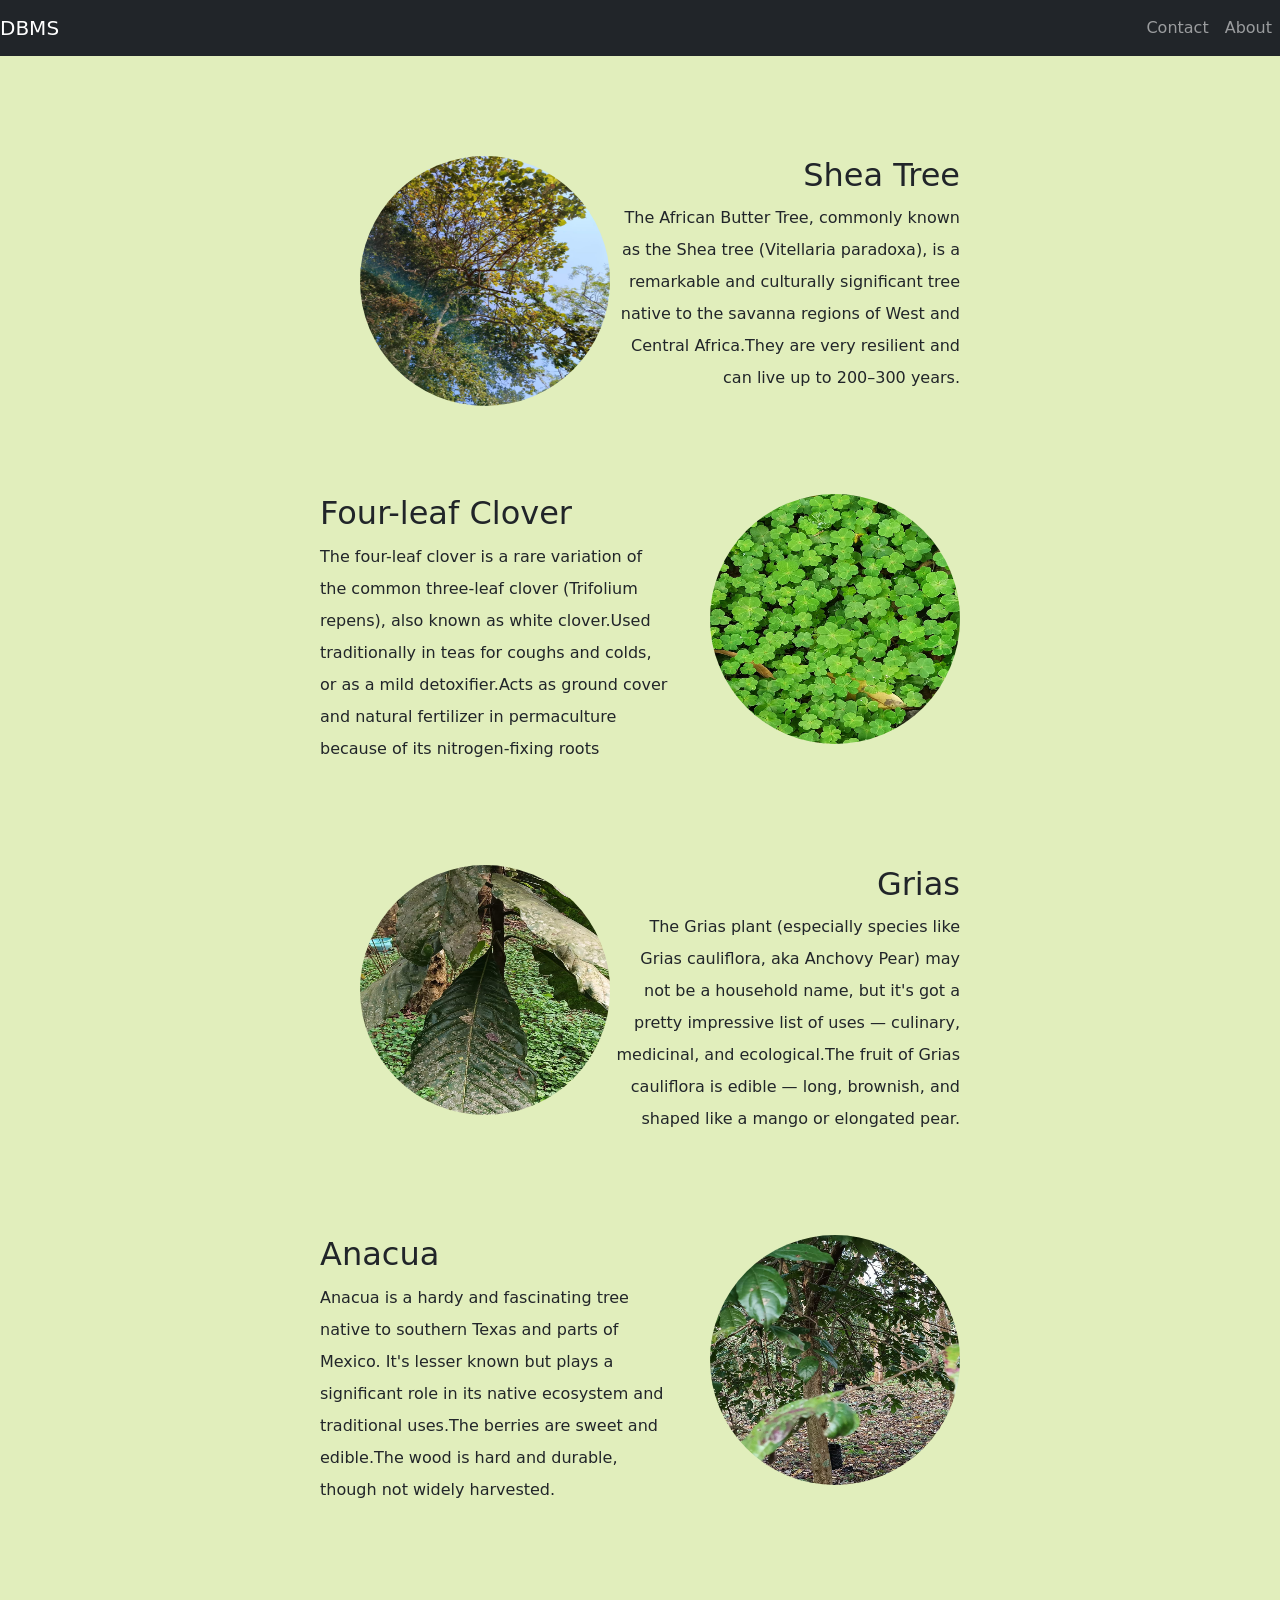
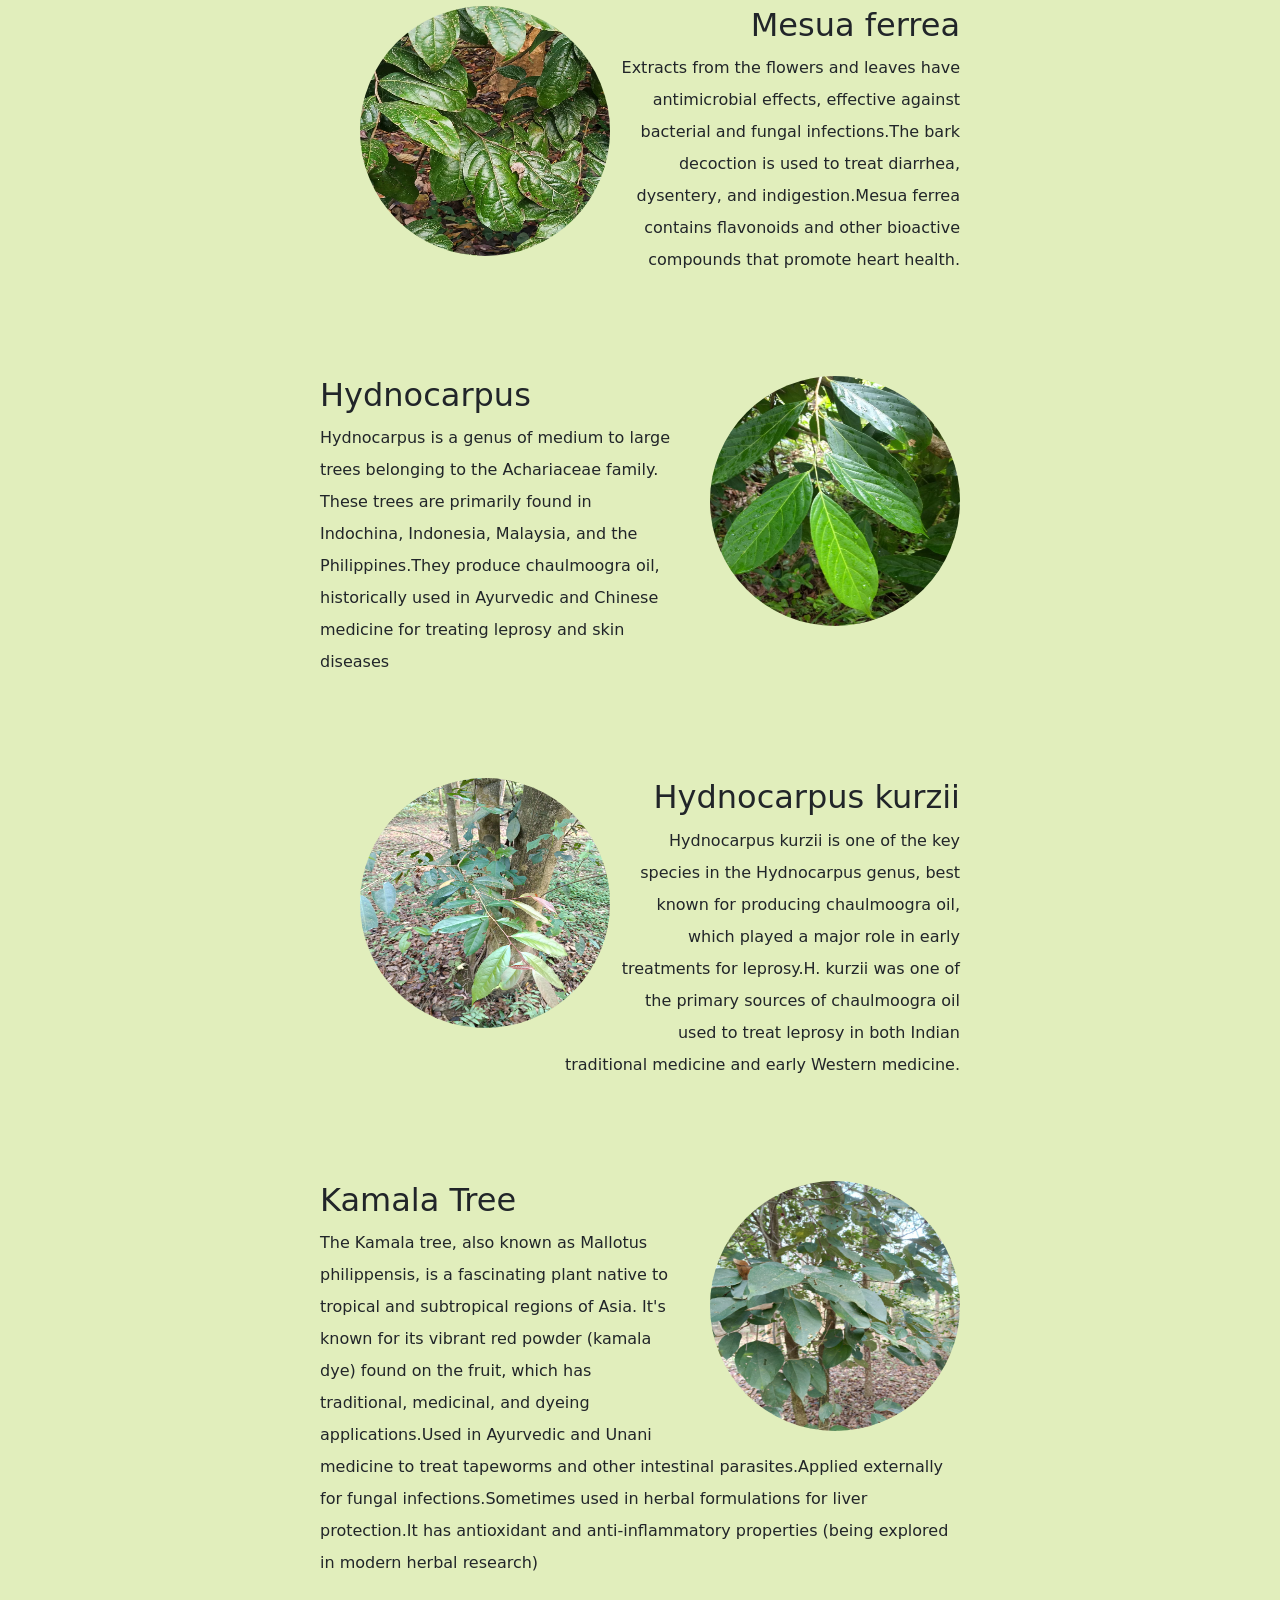
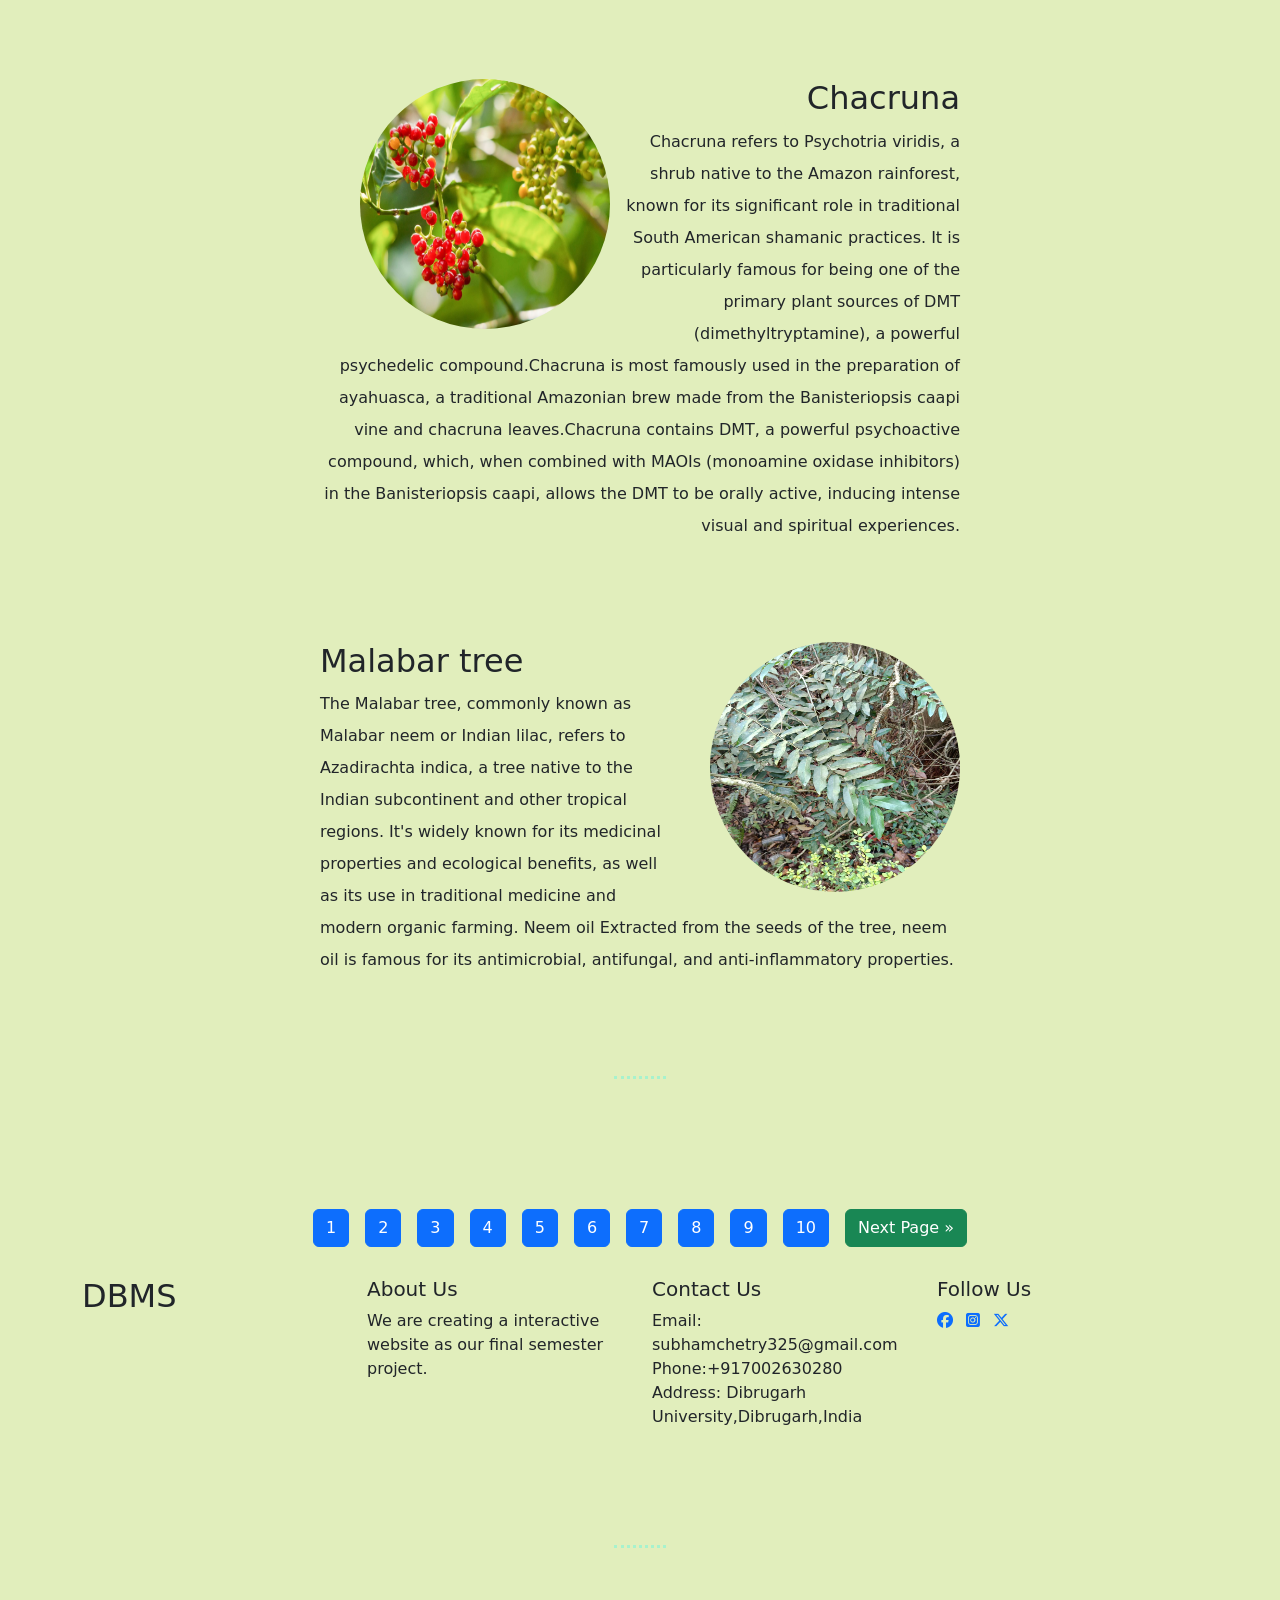
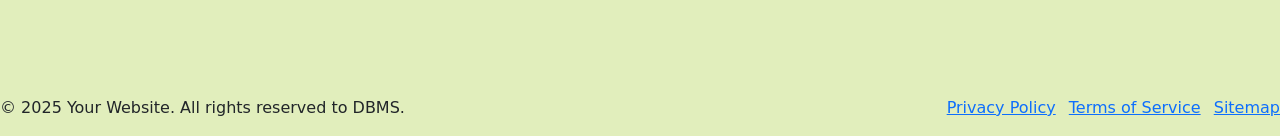
<file: lab1.html>
<!DOCTYPE html>
<html lang="en">
<head>
    <meta charset="UTF-8">
    <meta name="viewport" content="width=device-width, initial-scale=1.0">
    <title>Document</title>
    <link href="https://cdn.jsdelivr.net/npm/bootstrap@5.3.3/dist/css/bootstrap.min.css" rel="stylesheet" integrity="sha384-QWTKZyjpPEjISv5WaRU9OFeRpok6YctnYmDr5pNlyT2bRjXh0JMhjY6hW+ALEwIH" crossorigin="anonymous">
    <link rel="stylesheet" href="https://cdnjs.cloudflare.com/ajax/libs/font-awesome/6.5.1/css/all.min.css">

    <link rel="stylesheet" href="lab.css">
    
</head>
<body>
  <nav class="navbar navbar-expand-lg navbar-dark bg-dark">
    <a class="navbar-brand" href="">DBMS</a>
  <button class="navbar-toggler" type="button" data-toggle="collapse" data-target="#navbarTogglerDemo02" aria-controls="navbarTogglerDemo02" aria-expanded="false" aria-label="Togglenavigation">
    <span class="navbar-toggler-icon"></span>
  </button>

 <div class="collapse navbar-collapse" id="navbarTogglerDemo02">
    <ul class="navbar-nav ms-auto">
        <li class="nav-item">
          <a class="nav-link" href="">Contact</a>
        </li>
        <li class="nav-item">
            <a class="nav-link" href="">About</a>
          </li>

    </ul>

 </div>
</nav>
    <section>
        <div>
            <div class="images-odd">
                <img class="image-odd"src="P/img-11.jpg" alt="African Butter Tree ">
                <h2>Shea Tree</h2>
                <p>The African Butter Tree, commonly known as the Shea tree (Vitellaria paradoxa), is a remarkable and culturally significant tree native to the savanna regions of West and Central Africa.They are very resilient and can live up to 200–300 years.</p>
      
              </div>
              <div class="images">
                <img class="image" src="P/img-12.jpg" alt="">
                <h2>Four-leaf Clover</h2>
                <p>The four-leaf clover is a rare variation of the common three-leaf clover (Trifolium repens), also known as white clover.Used traditionally in teas for coughs and colds, or as a mild detoxifier.Acts as ground cover and natural fertilizer in permaculture because of its nitrogen-fixing roots

                </p>
              </div>
              <div class="images-odd">
                <img class="image-odd" src="P/img-13.jpg" alt="">
                <h2>Grias</h2>
                <p>The Grias plant (especially species like Grias cauliflora, aka Anchovy Pear) may not be a household name, but it's got a pretty impressive list of uses — culinary, medicinal, and ecological.The fruit of Grias cauliflora is edible — long, brownish, and shaped like a mango or elongated pear.

                </p>
              </div>
              <div class="images">
                <img class="image"src="P/img-14.jpg" alt=" ">
                <h2>Anacua</h2>
                <p>Anacua is a hardy and fascinating tree native to southern Texas and parts of Mexico. It's lesser known but plays a significant role in its native ecosystem and traditional uses.The berries are sweet and edible.The wood is hard and durable, though not widely harvested.

                </p>
            
                </p>
              </div>
            <div class="images-odd">
              <img class="image-odd" src="P/img-15.jpg">
              <h2>Mesua ferrea</h2>
              <p>Extracts from the flowers and leaves have antimicrobial effects, effective against bacterial and fungal infections.The bark decoction is used to treat diarrhea, dysentery, and indigestion.Mesua ferrea contains flavonoids and other bioactive compounds that promote heart health.</p>
            </div>
            <div class="images">
              <img class="image" src="P/img-16.jpg">
              <h2>Hydnocarpus</h2>
              <p>Hydnocarpus is a genus of medium to large trees belonging to the Achariaceae family. These trees are primarily found in Indochina, Indonesia, Malaysia, and the Philippines.They produce chaulmoogra oil, historically used in Ayurvedic and Chinese medicine for treating leprosy and skin diseases
              </p>
            </div>
            <div class="images-odd">
              <img class="image-odd" src="P/img-17.jpg">
              <h2>Hydnocarpus kurzii</h2>
              <p>Hydnocarpus kurzii is one of the key species in the Hydnocarpus genus, best known for producing chaulmoogra oil, which played a major role in early treatments for leprosy.H. kurzii was one of the primary sources of chaulmoogra oil used to treat leprosy in both Indian traditional medicine and early Western medicine.</p>
            </div>
            <div class="images">
              <img class="image" src="P/img-18.jpg">
              <h2>Kamala Tree</h2>
              <p>The Kamala tree, also known as Mallotus philippensis, is a fascinating plant native to tropical and subtropical regions of Asia. It's known for its vibrant red powder (kamala dye) found on the fruit, which has traditional, medicinal, and dyeing applications.Used in Ayurvedic and Unani medicine to treat tapeworms and other intestinal parasites.Applied externally for fungal infections.Sometimes used in herbal formulations for liver protection.It has antioxidant and anti-inflammatory properties (being explored in modern herbal research)</p>
            </div>
            <div class="images-odd">
              <img class="image-odd" src="P/img-19.jpg">
              <h2>Chacruna</h2>
              <p>Chacruna refers to Psychotria viridis, a shrub native to the Amazon rainforest, known for its significant role in traditional South American shamanic practices. It is particularly famous for being one of the primary plant sources of DMT (dimethyltryptamine), a powerful psychedelic compound.Chacruna is most famously used in the preparation of ayahuasca, a traditional Amazonian brew made from the Banisteriopsis caapi vine and chacruna leaves.Chacruna contains DMT, a powerful psychoactive compound, which, when combined with MAOIs (monoamine oxidase inhibitors) in the Banisteriopsis caapi, allows the DMT to be orally active, inducing intense visual and spiritual experiences.

              </p>
            </div>
            <div class="images">
              <img class="image" src="P/img-20.jpg">
              <h2>Malabar tree</h2>
              <p>The Malabar tree, commonly known as Malabar neem or Indian lilac, refers to Azadirachta indica, a tree native to the Indian subcontinent and other tropical regions. It's widely known for its medicinal properties and ecological benefits, as well as its use in traditional medicine and modern organic farming. Neem oil Extracted from the seeds of the tree, neem oil is famous for its antimicrobial, antifungal, and anti-inflammatory properties.</p>
          </div>
            </div>
            <hr>
          </section>
          <section>
            <div class="page-buttons pg-btn">
              <a href="page1.html"><button type="button" class="btn btn-primary">1</button></a>
              <a href="lab1.html"><button type="button" class="btn btn-primary">2</button></a>
              <a href="page3.html"><button type="button" class="btn btn-primary">3</button></a>
              <a href="page4.html"><button type="button" class="btn btn-primary">4</button></a>
              <a href="page1.html"><button type="button" class="btn btn-primary">5</button></a>
              <a href="page2.html"><button type="button" class="btn btn-primary">6</button></a>
              <a href="page3.html"><button type="button" class="btn btn-primary">7</button></a>
              <a href="page4.html"><button type="button" class="btn btn-primary">8</button></a>
              <a href="page1.html"><button type="button" class="btn btn-primary">9</button></a>
              <a href="page2.html"><button type="button" class="btn btn-primary">10</button></a> 
              <a href="page5.html"><button type="button" class="btn btn-success">Next Page &raquo;</button></a>
            </div>
            
          </section>
          <section>
            <footer class="footer">
              <div class="container">
                <div class="row">
                  <div class="col-md-3">
                    <h2>DBMS</h2>
      
                  </div>
                  <div class="col-md-3">
                    <h5>About Us</h5>
                    <p>We are creating a interactive website as our final semester project.</p>
                  </div>
                  <div class="col-md-3">
                    <h5>Contact Us</h5>
                    <ul class="list-unstyled">
                      <li> Email: subhamchetry325@gmail.com</li>
                      <li>Phone:+917002630280</li>
                      <li>Address: Dibrugarh University,Dibrugarh,India</li>
                    </ul>
                  </div>
                  <div class="col-md-3">
                    <h5>Follow Us</h5>
                    <ul class="list-inline footer-links">
                      <li class="list-inline-item">
                        <a href="#">
                          <i class="fa-brands fa-facebook"></i>
                        </a>
                      </li>
                      <li class="list-inline-item">
                        <a href="https://www.instagram.com/subham_thapa21?igsh=MTk4ZWlhaHNyd3gyeg==">
                          <i class="fa-brands fa-square-instagram"></i>
                        </a>
                      </li>
                      <li class="list-inline-item">
                        <a href="https://x.com/subhamchetry325?t=ZE7mS19zbnyzKDoRIfjSMA&s=09">
                          <i class="fa-brands fa-x-twitter"></i>
                        </a>
                      </li>
                    </ul>
      
                  </div>
                </div>
      
              </div>
              <hr>
              <div class="pt-5 row ">
                  <div class="col-md-6">
                      <p>&copy; 2025 Your Website. All rights reserved to DBMS.</p>
                  </div>
                  <div class="col-md-6 text-end">
                      <ul class="list-inline footer-links">
                          <li class="list-inline-item">
                              <a href="#">Privacy Policy</a>
                          </li>
                          <li class="list-inline-item">
                              <a href="#">Terms of Service</a>
                          </li>
                          <li class="list-inline-item">
                              <a href="#">Sitemap</a>
                          </li>
                      </ul>
                  </div>
              </div>
          </div>
        </footer>
        </div>
    </section>
   
    <script src="https://cdn.jsdelivr.net/npm/bootstrap@5.3.3/dist/js/bootstrap.bundle.min.js" integrity="sha384-YvpcrYf0tY3lHB60NNkmXc5s9fDVZLESaAA55NDzOxhy9GkcIdslK1eN7N6jIeHz" crossorigin="anonymous"></script>
</body>
</html>
</file>
<file: lab.css>
body{
    background-color:#E1EEBC;
}

.images{
    width: 50%;
    margin: 100px auto 100px auto;
    text-align: left;
    line-height: 2;
}
.images-odd{
    width: 50%;
    margin: 100px auto 100px auto;
    text-align: right;
    line-height: 2;
}
.image{
    width: 250px;
    height: 250px;
    float: right;
    margin-left: 40px;
   
   border-radius: 50%
}
.image-odd{
    width: 250px;
    height: 250px;
    float: left;
    margin-left: 40px;
   
   border-radius: 50%
}
hr{
    border: dotted aqua;
    border-bottom: none;
    width: 4%;
    margin: 100px auto;
}
.pg-btn {
    display: flex;              /* make it a flex container */
    flex-wrap: wrap;            /* wrap buttons to next line if needed */
    justify-content: center;    /* center horizontally */
    gap: 1rem;                  /* add space between buttons */
    padding-top: 30px;
    padding-bottom: 30px;
  }
  .ftrr{
    padding-top:  20px;
  }
</file>
